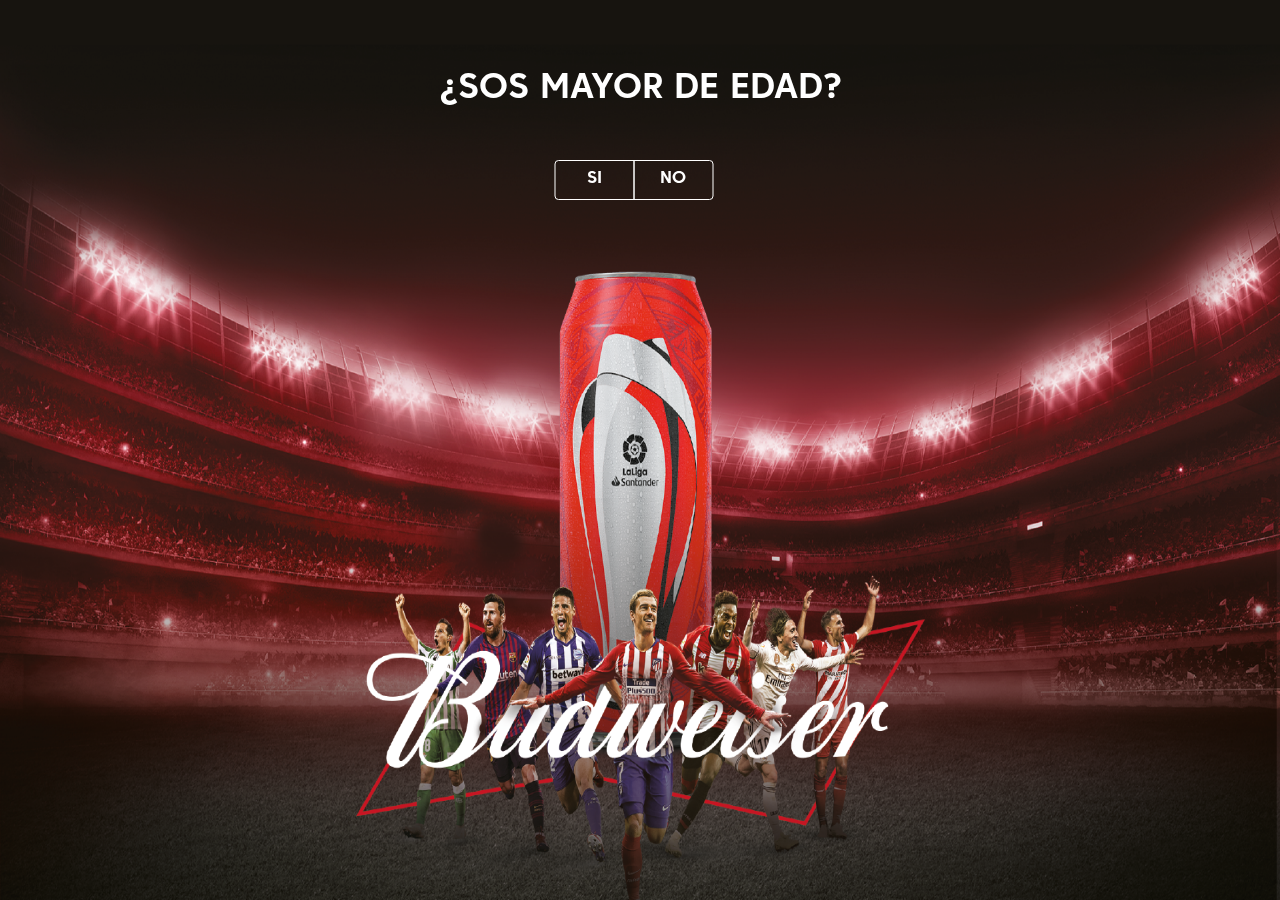
<file: index.html>
<!DOCTYPE html>
<html lang="es" >
<head>
    <meta charset="UTF-8">
    <meta name="viewport" content="width=device-width, initial-scale=1.0">
    <meta http-equiv="X-UA-Compatible" content="ie=edge">
    <title>Header</title>
    <link rel="StyleSheet" href='uno-estilos.css' type="text/css">
    <link rel="StyleSheet" href='header-estilos.css' type="text/css">
    <link rel="StyleSheet" href='global-styles.css' type="text/css">
    <link rel="StyleSheet" href='css/bootstrap.min.css' type="text/css">
    <script
    src="https://code.jquery.com/jquery-3.3.1.js"
    integrity="sha256-2Kok7MbOyxpgUVvAk/HJ2jigOSYS2auK4Pfzbm7uH60="
    crossorigin="anonymous">
</script>

    <link href='http://fonts.googleapis.com/css?family=Oleo+Script' rel='stylesheet' type='text/css'>
    <link rel="stylesheet" href="https://cdnjs.cloudflare.com/ajax/libs/font-awesome/4.7.0/css/font-awesome.min.css">  

</head>
<body>
    <div class="center ">
    <h1 id="text">¿SOS MAYOR DE EDAD?</h1>
    <br>
    <br>
    <br>
    </div>
    <div class="row">
    <div id="botones" class="container3">
            <div class="btn-group">
                <a  id="button" href="dos.html" class="btn btn-primary-outline">SI</a>
                <a  id="button" href="#" class="btn btn-primary-outline">NO</a>
            </div>
        </div>
    </div>
    </body>
</file>
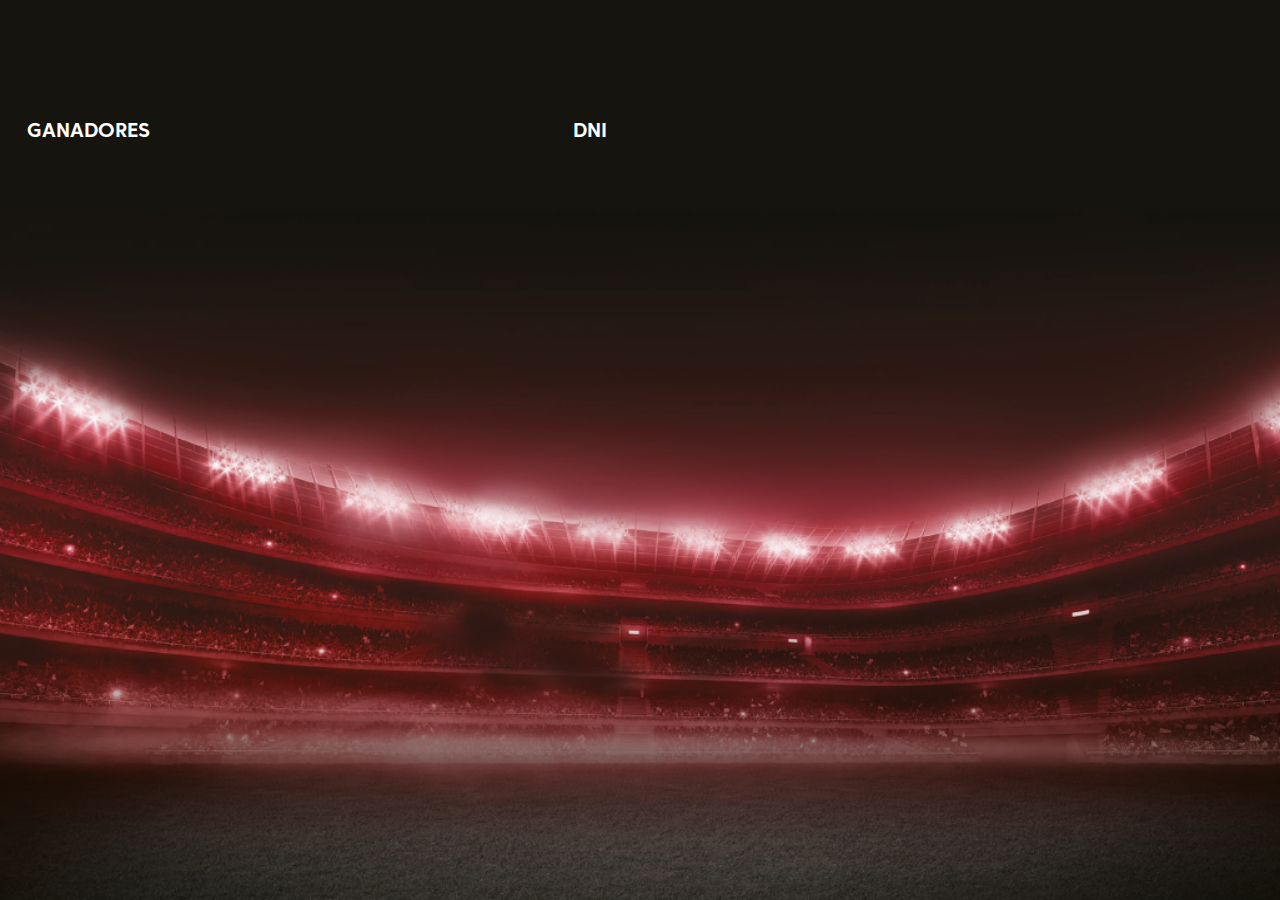
<file: cinco.html>
<!DOCTYPE html>
<html lang="es" >
<head >
    <meta charset="UTF-8">
    <meta name="viewport" content="width=device-width, initial-scale=1.0">
    <meta http-equiv="X-UA-Compatible" content="ie=edge">
    <title>Participa</title>
    <link rel="StyleSheet" href='cinco-estilos.css' type="text/css">
    <link rel="StyleSheet" href='header-estilos.css' type="text/css">
    <link rel="StyleSheet" href='global-styles.css' type="text/css">
    <link rel="StyleSheet" href='css/bootstrap.min.css' type="text/css">
    <script
    src="https://code.jquery.com/jquery-3.3.1.js"
    integrity="sha256-2Kok7MbOyxpgUVvAk/HJ2jigOSYS2auK4Pfzbm7uH60="
    crossorigin="anonymous">
</script>
    <link href='http://fonts.googleapis.com/css?family=Oleo+Script' rel='stylesheet' type='text/css'>
    <link rel="stylesheet" href="https://cdnjs.cloudflare.com/ajax/libs/font-awesome/4.7.0/css/font-awesome.min.css">
    <script> 
        $(function(){
          $("#header").load("header.html"); 
        });
        </script>
      <div id="header"></div>
</head>
<body>
    <div class="row">
<div class="col-5  ">
        <h1 id="text">
                GANADORES
              
            </h1>
</div>
<div class="col-5 ">
        <h1 id="text">
                DNI
             
            </h1>
</div>
    
    
</div>

</body>
</file>
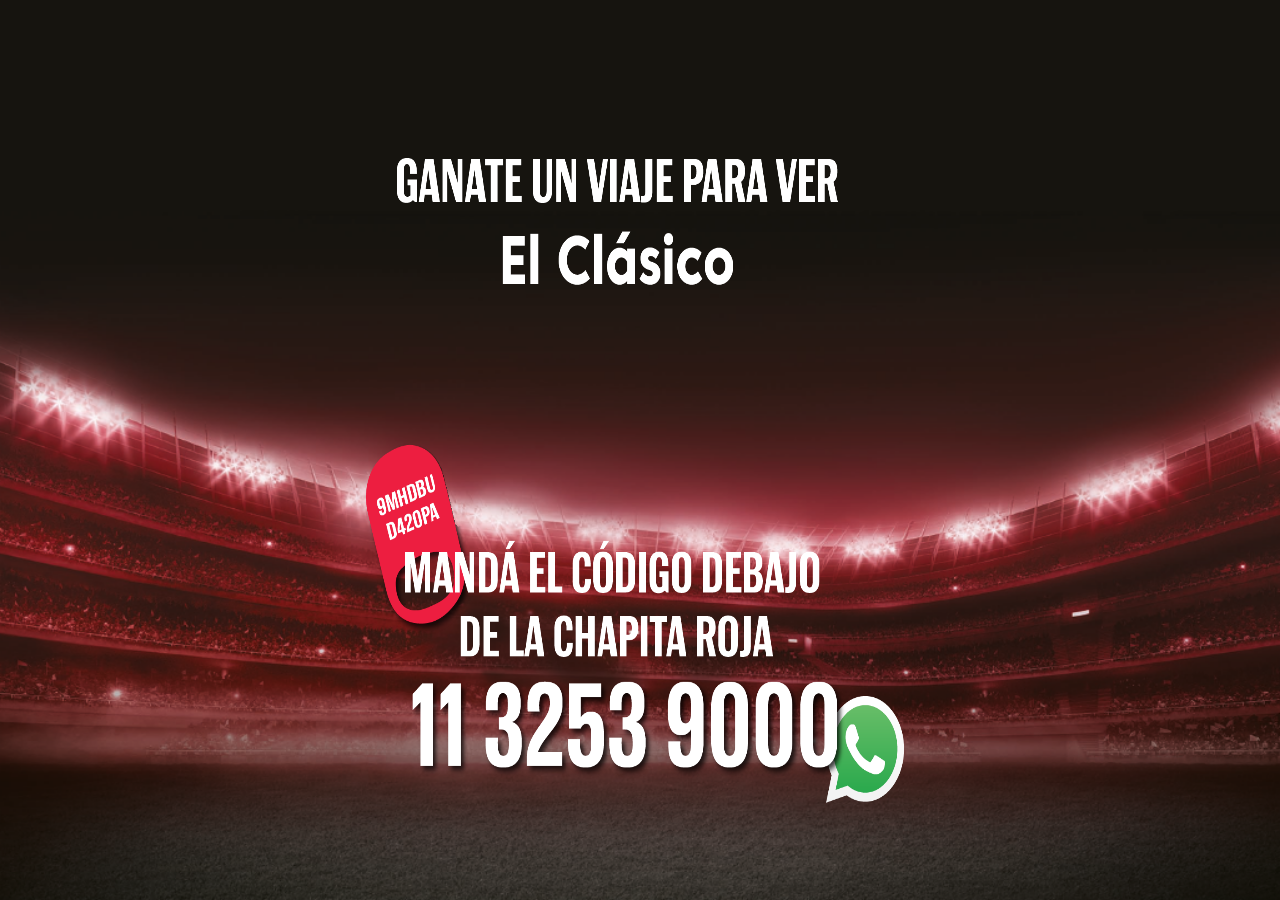
<file: cuatro.html>
<!DOCTYPE html>
<html lang="es" >
<head>
    <meta charset="UTF-8">
    <meta name="viewport" content="width=device-width, initial-scale=1.0">
    <meta http-equiv="X-UA-Compatible" content="ie=edge">
    <title>Participa</title>
    <link rel="StyleSheet" href='cuatro-estilos.css' type="text/css">
    <link rel="StyleSheet" href='header-estilos.css' type="text/css">
    <link rel="StyleSheet" href='global-styles.css' type="text/css">
    <link rel="StyleSheet" href='css/bootstrap.min.css' type="text/css">
    <script
    src="https://code.jquery.com/jquery-3.3.1.js"
    integrity="sha256-2Kok7MbOyxpgUVvAk/HJ2jigOSYS2auK4Pfzbm7uH60="
    crossorigin="anonymous">
</script>
    <link href='http://fonts.googleapis.com/css?family=Oleo+Script' rel='stylesheet' type='text/css'>
    <link rel="stylesheet" href="https://cdnjs.cloudflare.com/ajax/libs/font-awesome/4.7.0/css/font-awesome.min.css">
    <script> 
        $(function(){
          $("#header").load("header.html"); 
        });
        </script>
      <div id="header"></div>
</head>
<body>
<img id="img" src="./assets/Elementos/elementos-01EDITARRIBA.png" alt="">
<img id="img2" src="./assets/Elementos/elementos-01EDIT.png" alt="">
</body>
</file>
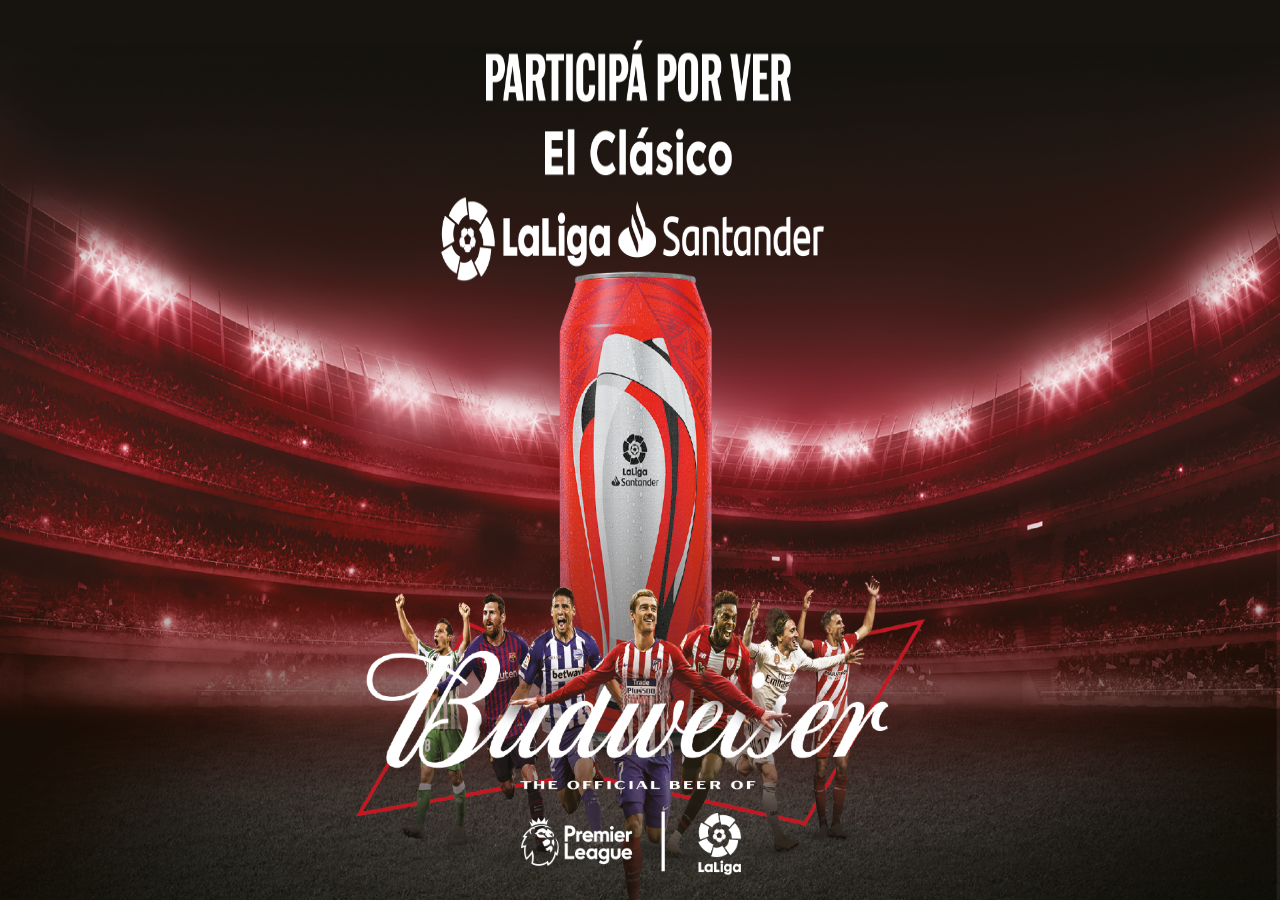
<file: dos.html>
<!DOCTYPE html>
<html lang="en" >
<head onload="init()">
    <meta charset="UTF-8">
    <meta name="viewport" content="width=device-width, initial-scale=1.0">
    <meta http-equiv="X-UA-Compatible" content="ie=edge">
    <title>Participa</title>
    <link rel="StyleSheet" href='dos-estilos.css' type="text/css">
    <link rel="StyleSheet" href='header-estilos.css' type="text/css">
    <link rel="StyleSheet" href='global-styles.css' type="text/css">
    <link rel="StyleSheet" href='css/bootstrap.min.css' type="text/css">
    <script
    src="https://code.jquery.com/jquery-3.3.1.js"
    integrity="sha256-2Kok7MbOyxpgUVvAk/HJ2jigOSYS2auK4Pfzbm7uH60="
    crossorigin="anonymous">
</script>


    <link href='http://fonts.googleapis.com/css?family=Oleo+Script' rel='stylesheet' type='text/css'>
    <link rel="stylesheet" href="https://cdnjs.cloudflare.com/ajax/libs/font-awesome/4.7.0/css/font-awesome.min.css">
    <script> 
        $(function(){
          $("#header").load("header.html"); 
        });
        </script>
   
   
      <div id="header"></div>
</head>
<body>
<img id="imgLogo" src="assets/Elementos/elementos-05.png" alt="">
<img id="imgLogo2" src="assets/Elementos/elementos-06.png" alt="">
</body>

</html>
</file>
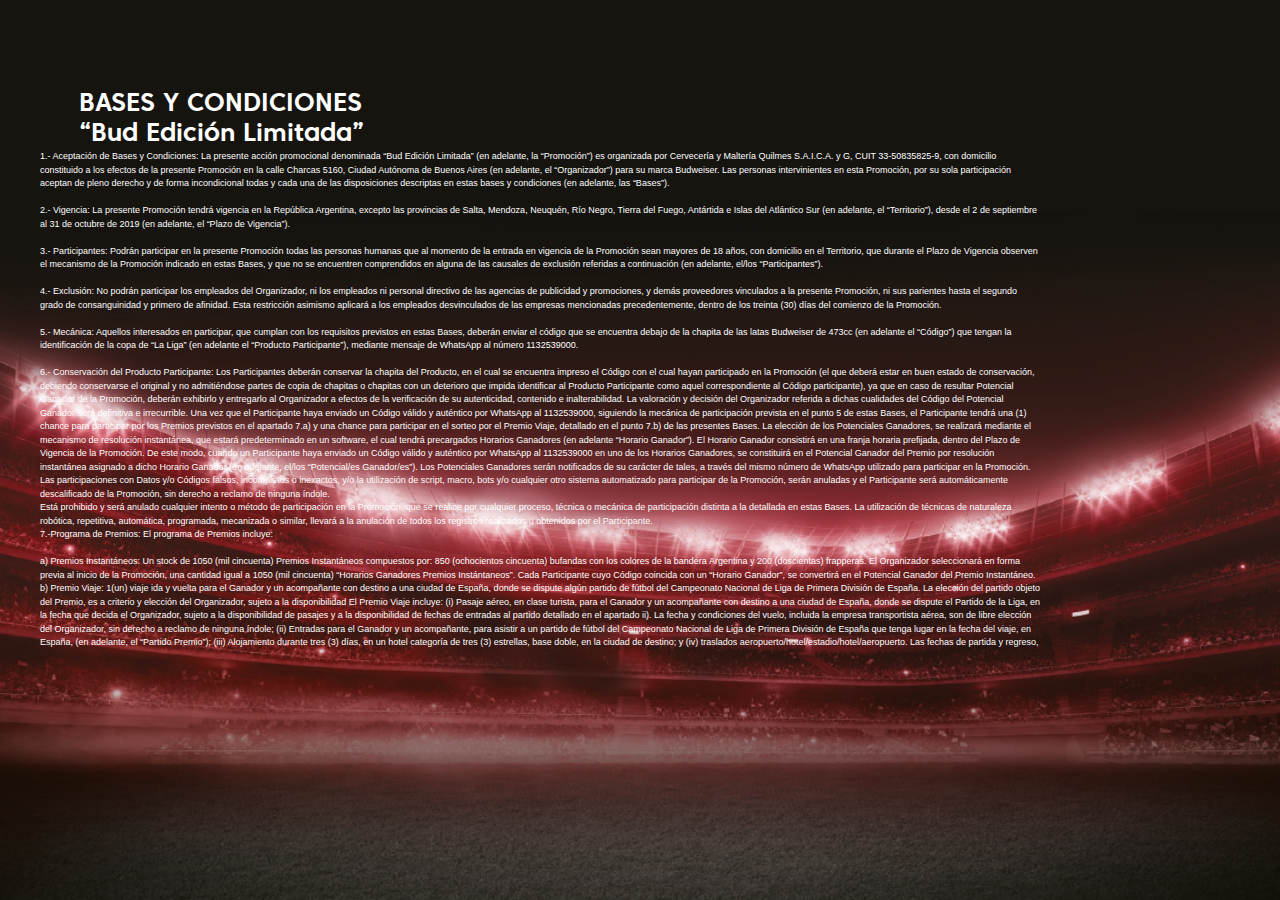
<file: seis.html>
<!DOCTYPE html>
<html lang="es" >
<head >
    <meta charset="UTF-8">
    <meta name="viewport" content="width=device-width, initial-scale=1.0">
    <meta http-equiv="X-UA-Compatible" content="ie=edge">
    <title>BasesyCondiciones</title>
    <link rel="StyleSheet" href='seis-estilos.css' type="text/css">
    <link rel="StyleSheet" href='header-estilos.css' type="text/css">
    <link rel="StyleSheet" href='global-styles.css' type="text/css">
    <link rel="StyleSheet" href='css/bootstrap.min.css' type="text/css">
    <script
    src="https://code.jquery.com/jquery-3.3.1.js"
    integrity="sha256-2Kok7MbOyxpgUVvAk/HJ2jigOSYS2auK4Pfzbm7uH60="
    crossorigin="anonymous">
</script>
    <link href='http://fonts.googleapis.com/css?family=Oleo+Script' rel='stylesheet' type='text/css'>
    <link rel="stylesheet" href="https://cdnjs.cloudflare.com/ajax/libs/font-awesome/4.7.0/css/font-awesome.min.css">
    <script> 
        $(function(){
          $("#header").load("header.html"); 
        });
        </script>
      <div id="header"></div>
</head>
<body>
    <div class="container-fluid">
                <div class="column">
            <h3 id="text">
                BASES Y CONDICIONES   
                <br>
                “Bud Edición Limitada” 
        </h3>
        <div class="ex3" id="text2">
                1.- Aceptación de Bases y Condiciones: La presente acción promocional denominada “Bud Edición Limitada” (en adelante, la “Promoción”) es organizada por Cervecería y Maltería Quilmes S.A.I.C.A. y G, CUIT 33-50835825-9, con domicilio constituido a los efectos de la presente Promoción en la calle Charcas 5160, Ciudad Autónoma de Buenos Aires (en adelante, el “Organizador”) para su marca Budweiser. Las personas intervinientes en esta Promoción, por su sola participación aceptan de pleno derecho y de forma incondicional todas y cada una de las disposiciones descriptas en estas bases y condiciones (en adelante, las “Bases”).                <br>
                <br>
                

2.- Vigencia: La presente Promoción tendrá vigencia en la República Argentina, excepto las provincias de Salta, Mendoza, Neuquén, Río Negro, Tierra del Fuego, Antártida e Islas del Atlántico Sur (en adelante, el “Territorio”), desde el 2 de septiembre al 31 de octubre de 2019 (en adelante, el “Plazo de Vigencia”).                <br>
<br>


3.- Participantes: Podrán participar en la presente Promoción todas las personas humanas que al momento de la entrada en vigencia de la Promoción sean mayores de 18 años, con domicilio en el Territorio, que durante el Plazo de Vigencia observen el mecanismo de la Promoción indicado en estas Bases, y que no se encuentren comprendidos en alguna de las causales de exclusión referidas a continuación (en adelante, el/los “Participantes”).                <br>

<br>

4.- Exclusión: No podrán participar los empleados del Organizador, ni los empleados ni personal directivo de las agencias de publicidad y promociones, y demás proveedores vinculados a la presente Promoción, ni sus parientes hasta el segundo grado de consanguinidad y primero de afinidad. Esta restricción asimismo aplicará a los empleados desvinculados de las empresas mencionadas precedentemente, dentro de los treinta (30) días del comienzo de la Promoción.<br>
<br>
5.- Mecánica: Aquellos interesados en participar, que cumplan con los requisitos previstos en estas Bases, deberán enviar el código que se encuentra debajo de la chapita de las latas Budweiser de 473cc (en adelante el “Código”) que tengan la identificación de la copa de “La Liga” (en adelante el “Producto Participante”), mediante mensaje de WhatsApp al número 1132539000.<br>
<br>
6.- Conservación del Producto Participante: Los Participantes deberán conservar la chapita del Producto, en el cual se encuentra impreso el Código con el cual hayan participado en la Promoción (el que deberá estar en buen estado de conservación, debiendo conservarse el original y no admitiéndose partes de copia de chapitas o chapitas con un deterioro que impida identificar al Producto Participante como aquel correspondiente al Código participante), ya que en caso de resultar Potencial Ganador de la Promoción, deberán exhibirlo y entregarlo al Organizador a efectos de la verificación de su autenticidad, contenido e inalterabilidad. La valoración y decisión del Organizador referida a dichas cualidades del Código del Potencial Ganador será definitiva e irrecurrible.

Una vez que el Participante haya enviado un Código válido y auténtico por WhatsApp al 1132539000, siguiendo la mecánica de participación prevista en el punto 5 de estas Bases, el Participante tendrá una (1) chance para participar por los Premios previstos en el apartado 7.a) y una chance para participar en el sorteo por el Premio Viaje, detallado en el punto 7.b) de las presentes Bases. La elección de los Potenciales Ganadores, se realizará mediante el mecanismo de resolución instantánea, que estará predeterminado en un software, el cual tendrá precargados Horarios Ganadores (en adelante “Horario Ganador”). El Horario Ganador consistirá en una franja horaria prefijada, dentro del Plazo de Vigencia de la Promoción.  

De este modo, cuando un Participante haya enviado un Código válido y auténtico por WhatsApp al 1132539000 en uno de los Horarios Ganadores, se constituirá en el Potencial Ganador del Premio por resolución instantánea asignado a dicho Horario Ganador (en adelante, el/los “Potencial/es Ganador/es”). 

Los Potenciales Ganadores serán notificados de su carácter de tales, a través del mismo número de WhatsApp utilizado para participar en la Promoción.

Las participaciones con Datos y/o Códigos falsos, incompletos o inexactos, y/o la utilización de script, macro, bots y/o cualquier otro sistema automatizado para participar de la Promoción, serán anuladas y el Participante será automáticamente descalificado de la Promoción, sin derecho a reclamo de ninguna índole.<br>

Está prohibido y será anulado cualquier intento o método de participación en la Promoción, que se realice por cualquier proceso, técnica o mecánica de participación distinta a la detallada en estas Bases. La utilización de técnicas de naturaleza robótica, repetitiva, automática, programada, mecanizada o similar, llevará a la anulación de todos los registros realizados u obtenidos por el Participante.

<br>


 

7.-Programa de Premios: El programa de Premios incluye:<br>
<br>

a) Premios Instantáneos: Un stock de 1050 (mil cincuenta) Premios Instantáneos compuestos por: 850 (ochocientos cincuenta) bufandas con los colores de la bandera Argentina y 200 (doscientas) frapperas. El Organizador seleccionará en forma previa al inicio de la Promoción, una cantidad igual a 1050 (mil cincuenta) “Horarios Ganadores Premios Instántaneos”. Cada Participante cuyo Código coincida con un “Horario Ganador”, se convertirá en el Potencial Ganador del Premio Instantáneo.<br>

b) Premio Viaje: 1(un) viaje ida y vuelta para el Ganador y un acompañante con destino a una ciudad de España, donde se dispute algún partido de fútbol del Campeonato Nacional de Liga de Primera División de España. La elección del partido objeto del Premio, es a criterio y elección del Organizador, sujeto a la disponibilidad El Premio Viaje incluye: (i) Pasaje aéreo, en clase turista, para el Ganador y un acompañante con destino a una ciudad de España, donde se dispute el Partido de la Liga, en la fecha que decida el Organizador, sujeto a la disponibilidad de pasajes y a la disponibilidad de fechas de entradas al partido detallado en el apartado ii). La fecha y condiciones del vuelo, incluida la empresa transportista aérea, son de libre elección del Organizador, sin derecho a reclamo de ninguna índole; (ii) Entradas para el Ganador y un acompañante, para asistir a un partido de fútbol del Campeonato Nacional de Liga de Primera División de España que tenga lugar en la fecha del viaje, en España, (en adelante, el “Partido Premio”); (iii) Alojamiento durante tres (3) días, en un hotel categoría de tres (3) estrellas, base doble, en la ciudad de destino; y (iv) traslados aeropuerto/hotel/estadio/hotel/aeropuerto. Las fechas de partida y regreso, así como el Partido a presenciar quedarán a criterio exclusivo del Organizador en base a disponibilidad. El Premio no incluye ninguna otra prestación, bien o servicio no enumerado en estas Bases y no podrá ser canjeados por su equivalente en dinero u otro bien o servicio, ni ser transferido a terceros. Tampoco podrá ser intercambiado o comercializado, no pudiendo ser reclamado por otras personas que no sea el Ganador. El Organizador seleccionará en forma previa al inicio de la Promoción, una cantidad igual a 59 (cincuenta y nueve) “Horarios Ganadores Premio Viaje”. Entre todos los Participantes, cuyo Código coincida con algún Horario Ganador Premio Viaje, se llevará a cabo el sorteo previsto en el punto 9 de estas Bases, mediante el cual se elegirá al Potencial Ganador del Premio Viaje.<br>
<br>
8.-Horarios Ganadores: El Organizador seleccionará en forma previa al inicio de la Promoción frente a escribano público: (i) mil cuarenta (1040) “Horarios Ganadores Premio Instantáneos” para cada uno de los Premios Instantáneos previstos en el punto 7 a) de estas Bases. De tal modo, preseleccionará ochocientos (800)  Horarios Ganadores para el Premio Instantáneo “Bufanda” y doscientos (200)  Horarios Ganadores para el Premio “Frappera” y (ii) cincuenta y nueve (59) “Horarios Ganadores Premio Viaje”, previsto en el punto 7 b) de estas Bases.<br>
<br>
9.- Sorteo: Entre todos los Participantes que durante el Plazo de Vigencia, hayan cumplido correctamente la mecánica de Participación prevista en el punto 5 de las Bases y cuyo Código coincida con alguno de los Horarios Ganadores del Premio Viaje se llevará a cabo un sorteo el día 18 de Noviembre de 2019 a las 12:00 horas en el domicilio sito en calle Juan Díaz de Solís 1860 localidad Vicente López, mediante la utilización de la herramienta denominada “Random”, que designará al azar entre todos los Participantes, a un (1) Potencial Ganador  y tres (3) Suplentes para el caso que el Potencial Ganador no cumpliese con alguno de los requisitos exigidos para la participación en la Promoción y/o la asignación del Premio Viaje previsto en el punto 7.b) de estas Bases.<br>
<br>
10. Mecánica de Participación sin obligación de compra: La participación en esta Promoción no implica obligación de compra alguna. Por lo que aquellos interesados podrán participar sin obligación de compra de producto alguno. Para ello, deberán confeccionar a mano alzada un dibujo del Producto Participante incluyendo su etiqueta, con sus colores (“Dibujo/s”) y remitirlo en un sobre cerrado al domicilio del Organizador (Juan Diaz de Solis 1860, piso 5, oficina 501. Vicente Lopez (1638). Buenos Aires. Ciudad Autónoma de Buenos Aires), debiendo indicar la mención “Bud Edición Limitada” y en el anverso del dibujo, en letra imprenta, clara y legible los siguientes datos: nombre, apellido, documento de identidad, fecha de nacimiento, teléfono, domicilio, localidad, código postal y dirección de e-mail. Seguidamente deberán transcribir y completar la siguiente frase: “Con la firma del presente declaro que conozco y acepto las bases y condiciones de la promoción “Bud Edición Limitada”, en particular la información relativa a la protección de mis datos personales, y consiento su recolección y tratamiento por parte del Organizador”. Finalmente, se deberá firmar y aclarar la firma. No se admitirán fotocopias, ni ningún otro tipo de reproducciones o duplicaciones de Dibujos. Se aceptará hasta dos dibujos durante el Plazo de Vigencia. Por cada Dibujo recibido dentro del Plazo de Vigencia, el Organizador remitirá mediante correo electrónico, a la casilla de email informada por el Participante, un Código, a fin de que el interesado pueda participar sin obligación de compra. Los sobres remitidos que no cumplan con los requisitos mencionados o que sean recibidos con posterioridad a la finalización del Plazo de Vigencia serán automáticamente eliminados, sin necesidad de informar tal decisión por parte del Organizador.<br>
<br>
11.- Asignación y adjudicación de los Premios: El Participante que resulte seleccionado como Potencial Ganador será contactado por el Organizador para verificar el cumplimiento de los requisitos de participación vía WhatsApp, al mismo número de teléfono desde el cual participó en la Promoción. En dicho contacto, se le solicitará un correo electrónico, nombre y apellido completo, edad, nacionalidad, número de DNI, domicilio, teléfono de contacto y una foto de la chapita con el Código. Para el supuesto de resultar Potencial Ganador del Premio Instantáneo, se coordinará una fecha y horario de retiro del Premio. Para el supuesto de resultar Potencial Ganador del Premio Viaje, se coordinará la realización de cinco (5) preguntas de cultura general, de las cuales cuatro (4) al menos deben ser contestadas correctamente. La respuesta incorrecta o falta de respuesta a más de una pregunta implicará la descalificación y consecuentemente el Organizador contactará al Primer Suplente y así sucesivamente hasta completar los tres Suplentes. Será requisito de asignación para el Premio Viaje, que tanto el Potencial Ganador como su acompañante posean pasaporte vigente por todo el año 2019 y no se encuentren impedidos de salir del país ni de ingresar a España. A tal efecto, al momento del retiro del Voucher del Premio Viaje, el Potencial Ganador, deberá entregar una copia del pasaporte vigente del Ganador y acompañante y la chapita que contiene el Código con la cual resultó Ganador de la Promoción.<br>
<br>
12.- Premios no asignados: La falta de reclamo de asignación del Premio en la forma y dentro de los plazos establecidos precedentemente, la falta de acreditación de la identidad del Ganador o su acompañante, la imposibilidad de contactar al Ganador, las dos visitas del personal del correo únicamente para aquellos Premios que se envían al domicilio del Participante, o el incumplimiento de cualquiera de los requisitos establecidos en estas Bases, hará perder al Ganador, automáticamente, el derecho a la asignación del Premio, en cuyo caso se contactará al Suplente. De persistir la falta de verificación del cumplimiento de los requisitos de asignación, el Premio será considerado como no asignado. El Premio no asignado quedará en propiedad y a disposición del Organizador.<br>
<br>
13.- Entrega de Premios Instantáneos: Los Premios Instantáneos podrán ser retirados, de lunes a jueves de 10:00 a 18:00 hs. por el siguiente domicilio: Juan Diaz de Solis 1860, piso 5, ofician 501. Vicente Lopez (1638). Buenos Aires. Quienes resulten Ganadores de alguno de estos Premios Instantáneos, podrán autorizar a un tercero para que retire el premio en su nombre, para lo cual, deberán enviar una nota de autorización con copia del DNI y el nombre de la persona autorizada. Únicamente para aquellos Participantes que acrediten con su documento nacional de identidad, residir en un radio superior a 70 Km (setenta) de la Ciudad Autónoma de Buenos Aires, el Organizador enviará al domicilio que le sea indicado por el Participante, por correo postal el Premio Instantáneo. Frente a la no recepción del Premio, tras las dos visitas del correo, el Participante perderá todo derecho al Premio, quedado en poder del Organizador.<br>
<br>

14.- Gastos adicionales: Todo impuesto actual o futuro que grave los Premios objeto de la presente Promoción o todo gasto en que por cualquier concepto incurran los favorecidos en la presente Promoción para participar en la misma, así como para el traslado y otros gastos para reclamar o retirar o gozar del Premio, en su caso, serán a exclusivo cargo del adjudicatario del Premio.<br>
<br>
15.- Responsabilidades: El Organizador no será responsable por los daños o perjuicios que pudiere sufrir el Ganador, o los terceros, o las personas que hagan uso del Premio con motivo o en ocasión de la participación en la presente Promoción o en ocasión de la utilización del Premio. La responsabilidad del Organizador finalizará con la entrega del Premio al Ganador, no siendo responsable por eventuales fallas en los sistemas informáticos o telefónicos dispuestos para la recepción de datos para participar, ni por el mal funcionamiento de los equipos de telefonía, utilizados por los Participantes para el ingreso de los datos para participar. La suspensión del viaje por cualquier causa o motivo, y/o el cambio de cronograma de fechas y/o horario del partido qure integra el Premio Viaje por cualquier causa o motivo, y/o la mera dificultad de llevar a cabo el Viaje y/o el Partido debido a las condiciones climáticas de la fecha estipulada, y/o por cualquier causa o motivo que imposibilite el desarrollo del Viaje y/o Partido, en las condiciones estipuladas,  implicará la pérdida del Premio, sin reclamo de ninguna índole, ni generará la responsabilidad del Organizador, por ningún concepto. El Organizador, no se responsabiliza de la decisión de autoridades aeroportuarias y/o migratorias y/o de los responsables del alojamiento y/o del cualquier tercero ajeno al Organizador, que afecte y/o perjudique en la forma que fuere al Ganador y/o su acompañante. El Organizador no será responsable si por cualquier vicisitud que aconteciera en la aerolínea y/o si por factores climáticos, se frustrara o demorara el vuelo, total o parcialmente. Tampoco será el Organizador responsable de los daños y perjuicios que pudieran sufrir el Ganador y su acompañante, en sus personas o en sus bienes, con motivo u ocasión del goce del Premio, su suspensión o reprogramación por parte cualquier motivo, incluido el de razones climáticas.<br>
<br>
El Organizador no se responsabilizará por ninguna decisión de la empresa de traslado, ni los responsables del alojamiento, por lo que nada podrá reclamársele en caso de que las mismas denegaren el traslado o ingreso al alojamiento. Asimismo el Organizador, no se responsabilizará por ninguna decisión de la empresa de traslado, ni los responsables del alojamiento, derivadas de penalidades, multas, ni ningún tipo de erogaciones que deban afrontar el Ganador y/o su acompañante,  impuestas por decisión de la empresa de traslado y/o alojamiento derivados de consumos durante la estadía/traslado, retrasos en los horarios de  ingreso, salida, embarque, pérdida de vuelo/ viaje terrestre, equipaje, cancelaciones, cambios, multas, penalidades, reparación por daños con motivo y/u ocasión del traslado/estadía, ni ningún otro importe, penalidad y/o multa, distinto al previsto en estas Bases, el que será a costo y cargo de los Participantes.<br>
<br>
16.- Suspensión, modificaciones, cancelación: El Organizador podrá ampliar la cantidad de Premios ofrecidos o el plazo de vigencia de la Promoción. Cuando circunstancias no imputables al Organizador o no previstas en estas Bases o que constituyan caso fortuito o fuerza mayor lo justifiquen, el Organizador podrá suspender, cancelar o modificar la Promoción.<br>
<br>
17.- Aceptación de Bases y Condiciones: Quienes participen en esta Promoción aceptan de pleno derecho todas y cada una de las disposiciones descriptas en estas Bases.<br>
<br>
18.- Disponibilidad: Las presentes Bases podrán ser consultadas por cualquier interesado en www.budxargentina.com.<br>
<br>
19.- Autorización: Los Participantes autorizan expresamente al Organizador a captar y utilizar sus datos, nombres, números de documentos, imágenes personales, video y voces de estos últimos con fines publicitarios y promocionales en cualquier medio de comunicación, ya sea televisivo, cinematográfico, radial, gráfico, Internet, etc., en la forma en que el Organizador considere más conveniente y sin que esto genere derecho a compensación de ninguna especie, por un plazo de veinticuatro (24) meses contados desde la finalización del Plazo de Vigencia de la Promoción. .<br>
<br>
20.- Datos personales: Los datos personales brindados por los Participantes para la participación en esta Promoción, serán objeto de tratamiento automatizado e incorporado a la base de datos de titularidad de Cervecería y Maltería Quilmes S.A.I.C.A. y G, con domicilio constituido a los efectos de la presente Promoción, en la calle Charcas 5160, Ciudad de Buenos Aires.  La provisión de los datos por parte de los Participantes de la Promoción es voluntaria, sin perjuicio de ser un requisito necesario para participar en la Promoción.<br>

El titular de los datos personales o sus representantes legales tienen la facultad de ejercer el derecho de acceso a los mismos en forma gratuita a intervalos no inferiores a seis meses, salvo que se acredite un interés legítimo al efecto conforme lo establecido en el artículo 14, inciso 3 de la Ley Nº 25.326.

Los Participantes podrán requerir que dicha información le sea suministrada, actualizada, rectificada o removida de la base de datos a su pedido. A tales efectos, el Participante podrá comunicarse al 0-800-222- 378392.

La Agencia de Acceso a la Información Pública, órgano de control de la Ley Nº 25.326 tiene la atribución de atender las denuncias y reclamos que se interpongan con relación al incumplimiento de las normas sobre protección de datos personales.

El registro y participación de la Promoción implicará el otorgamiento por parte del Participante, del consentimiento previsto en los artículos 5º y 11º de la Ley 25.326.
<br>
21.- Publicidad de los ganadores: Dentro de los diez (10) días hábiles siguientes a la asignación final de los Ganadores, se dará a publicidad sus nombres por parte del Organizador con la finalidad de informar el resultado de la Promoción.<br>
<br>
22.- Ley aplicable y Jurisdicción: Toda relación que en virtud de la Promoción se genere entre el Participante y el Organizador será regida y concertada con total sujeción a las leyes de la República Argentina, renunciando el Participante a cualquier otra ley a cuya aplicación pudiera tener derecho. Para cualquier cuestión judicial que pudiera derivarse de la realización de la Promoción, los Participantes y el Organizador se someterán a la jurisdicción de los tribunales ordinarios competentes con asiento en la Ciudad Autónoma de Buenos Aires.
<br>
BEBER CON MODERACIÓN. PROHIBIDA SU VENTA A MENORES DE 18 AÑOS.
        </div>
    
</div>
</div>
</body>
</file>
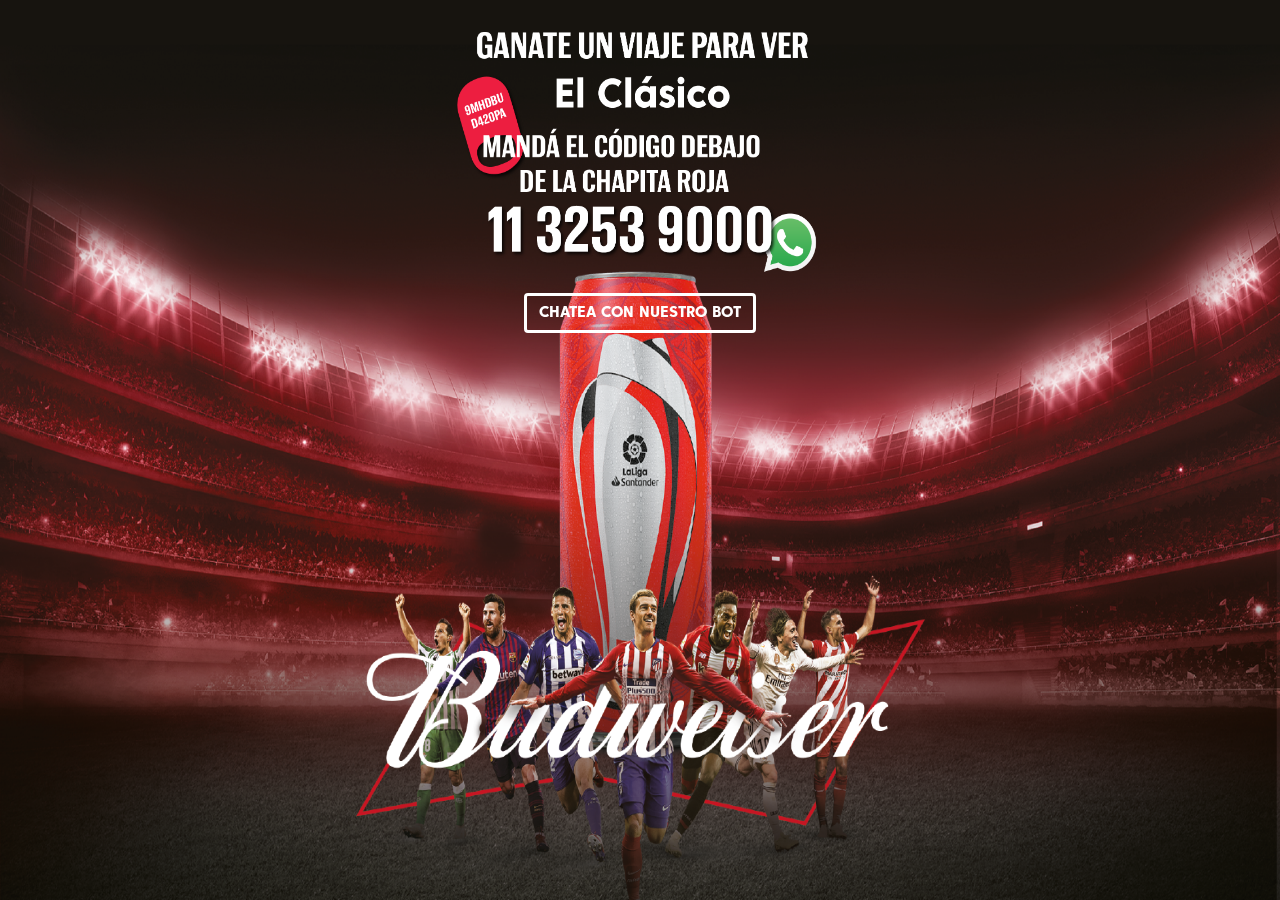
<file: tres.html>
<!DOCTYPE html>
<html lang="es" >
<head>
    <meta charset="UTF-8">
    <meta name="viewport" content="width=device-width, initial-scale=1.0">
    <meta http-equiv="X-UA-Compatible" content="ie=edge">
    <title>Participa</title>
    <link rel="StyleSheet" href='tres-estilos.css' type="text/css">
    <link rel="StyleSheet" href='header-estilos.css' type="text/css">
    <link rel="StyleSheet" href='global-styles.css' type="text/css">
    <link rel="StyleSheet" href='css/bootstrap.min.css' type="text/css">
    <script
    src="https://code.jquery.com/jquery-3.3.1.js"
    integrity="sha256-2Kok7MbOyxpgUVvAk/HJ2jigOSYS2auK4Pfzbm7uH60="
    crossorigin="anonymous">
</script>

    <link href='http://fonts.googleapis.com/css?family=Oleo+Script' rel='stylesheet' type='text/css'>
    <link rel="stylesheet" href="https://cdnjs.cloudflare.com/ajax/libs/font-awesome/4.7.0/css/font-awesome.min.css">  
    <script> 
        $(function(){
          $("#header").load("header.html"); 
        });
        </script>
   
   
      <div id="header"></div>
</head>
<body>
    <img id="imgLogo" src="assets/Elementos/elementos-01.png" alt="">
    <div id="botones" class="container3">
            <div class="btn-group ">
                <button type="button" onclick="window.location.href = 'http://wa.me/541126960800?text=Hola%20BOT!%20Tengo%20mi%20lata%20BUD%20y%20quiero%20disfrutar%20del%20mejor%20futbol!%20';" id="button" class="btn btn-primary-outline">CHATEA CON NUESTRO BOT</button>
            </div>
        </div>
</body>
</file>
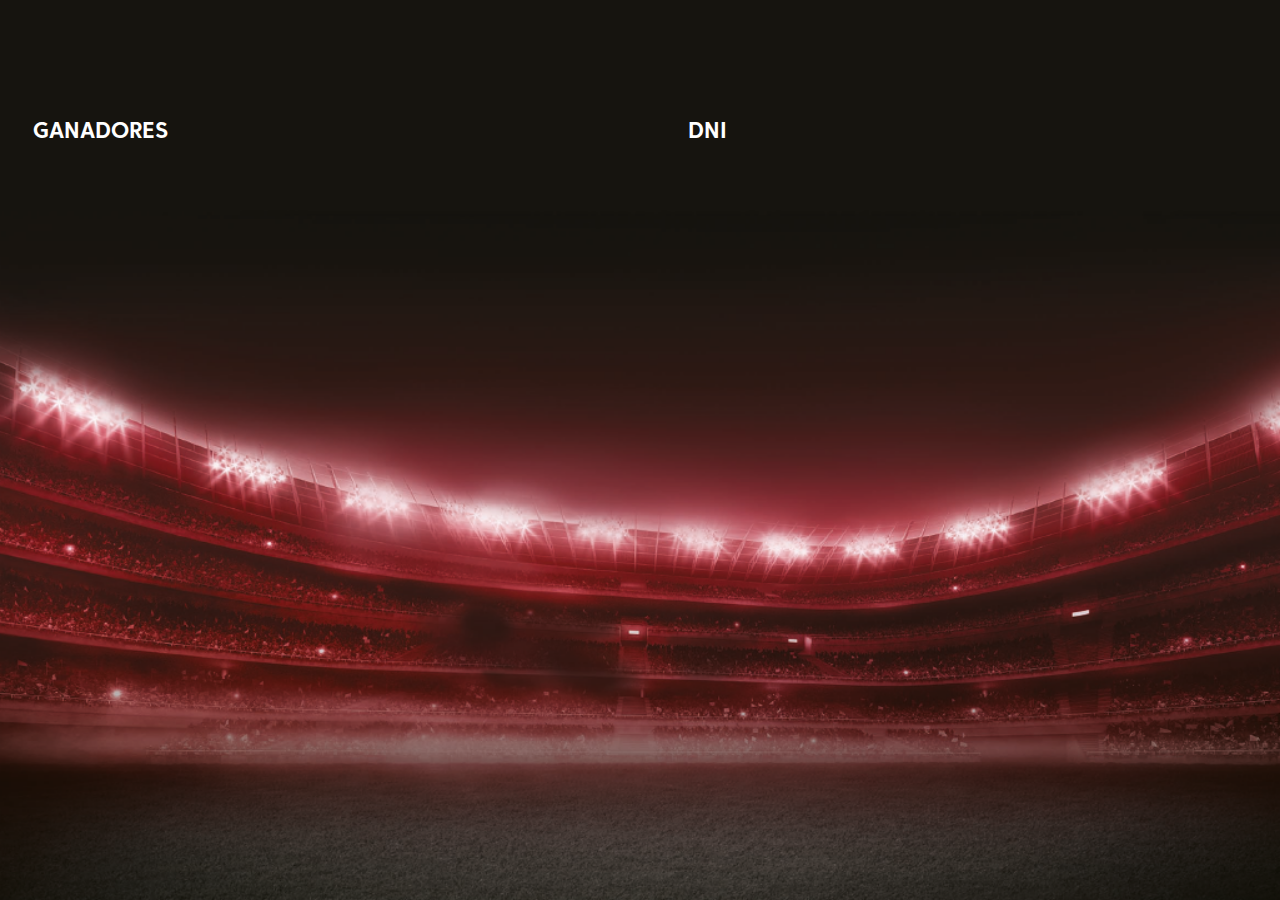
<file: public/cinco.html>
<!DOCTYPE html>
<html lang="es" >
<head >
    <meta charset="UTF-8">
    <meta name="viewport" content="width=device-width, initial-scale=1.0">
    <meta http-equiv="X-UA-Compatible" content="ie=edge">
    <title>Participa</title>
    <link rel="StyleSheet" href='cinco-estilos.css' type="text/css">
    <link rel="StyleSheet" href='header-estilos.css' type="text/css">
    <link rel="StyleSheet" href='global-styles.css' type="text/css">
    <link rel="StyleSheet" href='css/bootstrap.min.css' type="text/css">
    <script
    src="https://code.jquery.com/jquery-3.3.1.js"
    integrity="sha256-2Kok7MbOyxpgUVvAk/HJ2jigOSYS2auK4Pfzbm7uH60="
    crossorigin="anonymous">
</script>
    <link href='http://fonts.googleapis.com/css?family=Oleo+Script' rel='stylesheet' type='text/css'>
    <link rel="stylesheet" href="https://cdnjs.cloudflare.com/ajax/libs/font-awesome/4.7.0/css/font-awesome.min.css">
    <script> 
        $(function(){
          $("#header").load("header.html"); 
        });
        </script>
      <div id="header"></div>
</head>
<body>
    <div class="row">
<div class="col-6">
        <h1 id="text">
                GANADORES
              
            </h1>
</div>
<div class="col-6">
        <h1 id="text">
                DNI
             
            </h1>
</div>
    
    
</div>

</body>
</file>
<file: uno-estilos.css>
body{
    overflow-y: hidden;
    overflow-x: hidden;

}
@media(max-width:321px){
    body {
        background-size:100% 100%; 
        background-image:url('assets/A/lata arriba-03.png');
        background-position:50% 50%;
        width: 100%;
        height: 100%;
        position: absolute;
    
        }
    #text{
        text-align: center;
        color: white;
        font-family: 'CoreBold' ;
        font-size: 20px;
        max-width: 100%;
        width: 100%;
        position:fixed;
        /*element can move on the screen (only screen, not page)*/
     
        left:50%;top:15%;
        /*set the top left corner of the element on the center of the screen*/
     
        transform:translate(-50%,-50%);}
        .container3{
            font-family: 'CoreBold' ;
            max-width: 100%;
            position:fixed;
            /*element can move on the screen (only screen, not page)*/
         
            left:50%;top:25%;
            /*set the top left corner of the element on the center of the screen*/
         
            transform:translate(-50%,-50%);}
            .btn{
                height: 40px;
                max-width: 100%;
                text-align:center;
        
            }

    }


@media (min-width: 322px) {
	body {
	background-size:100% 100%; 
    background-image:url('assets/A/lata arriba-03.png');
    background-position:50% 50%;
    width: 100%;
    height: 100%;
    position: absolute;

    }
    #text{
        text-align: center;
        color: white;
        font-family: 'CoreBold' ;
        font-size: 25px;
        max-width: 100%;
        width: 100%;
        position:fixed;
        /*element can move on the screen (only screen, not page)*/
     
        left:50%;top:15%;
        /*set the top left corner of the element on the center of the screen*/
     
        transform:translate(-50%,-50%);}
        .container3{
            font-family: 'CoreBold' ;
            max-width: 100%;
            position:fixed;
            /*element can move on the screen (only screen, not page)*/
         
            left:50%;top:25%;
            /*set the top left corner of the element on the center of the screen*/
         
            transform:translate(-50%,-50%);}
            .btn{
                height: 40px;
                max-width: 100%;
                text-align:center;
        
            }

    }




@media (min-width: 601px) {
	body {
        background-size:100% 100%; 
        background-image:url('assets/A/lata arriba-07.png');
        background-position:50% 50%;
        width: 100%;
        height: 100%;
        position: absolute;
    }
    #text{
        text-align: center;
        color: white;
        font-family: 'CoreBold' ;
        max-width: 100%;
        position:fixed;
        /*element can move on the screen (only screen, not page)*/
        font-size: 35px;

        left:50%;top:10%;
        /*set the top left corner of the element on the center of the screen*/
     
        transform:translate(-50%,-50%);


    }
    .container3{
        font-family: 'CoreBold' ;
        max-width: 100%;
        position:fixed;
        text-align:center;

        /*element can move on the screen (only screen, not page)*/
     
        left:49.5%;top:20%;
        /*set the top left corner of the element on the center of the screen*/
     
        transform:translate(-50%,-50%);
        
    }
    .btn{
        height: 40px;
        max-width: 100%;
        text-align:center;

    }
}

.btn-primary-outline {
    background-color: transparent;
    border: 3px,solid;
    border-color: white;
    color: white;
    width: 80px;
  }
  


 #button{
     color: white;
     border-color: white;
     font-size: 17px;
    text-align: center;
 
 
 }
</file>
<file: header-estilos.css>
body{
    overflow-x: hidden;

  }
  .navbar img {
      height: 40px;
      margin: 0px;
    }
    
  .navbar-default .navbar-toggle .icon-bar {
      background-color: #f00; 
      padding-top: 0;
      padding-bottom: 0;
    }
    .navbar-default {
      background-color:black;
      background-image: none;
      background-repeat: no-repeat;
      
     }
    
  #navbarResponsive{ background-color: black; 
      padding-right: 0;
      padding-left: 0;
      margin-left: 0;
      margin-right:0;
  }
  
  .menu ul li {
      padding: 0;
      float: right;
  }
  
  
  
  
  .wrapper {
      display: flex;
      width: 100%;
      align-items: stretch;
  }
  
  .navbar-nav {
      margin-left:0px;
      margin-right:0px;
    }
    .navbar-nav > li{
      margin-left:30px;
      margin-right:30px;
    }
  #sidebarCollapse {
      width: 40px;
      height: 40px;
      background: #f5f5f5;
  }
  #sidebarCollapse span {
      width: 80%;
      height: 5px;
      margin: 0 auto;
      display: block;
      background: #555;
      transition: all 0.8s cubic-bezier(0.810, -0.330, 0.345, 1.375);
  }#sidebarCollapse span:first-of-type {
      /* rotate first one */
      transform: rotate(45deg) translate(2px, 2px);
  }
  #sidebarCollapse span:nth-of-type(2) {
      /* second one is not visible */
      opacity: 0;
  }
  #sidebarCollapse span:last-of-type {
      /* rotate third one */
      transform: rotate(-45deg) translate(1px, -1px);
  }
  .navbar-brand{
      z-index: -1;
  }
  .sidenav {
      height: 100%; /* 100% Full-height */
      width: 0px; /* 0 width - change this with JavaScript */
      position: left; /* Stay in place */
      z-index: 1; /* Stay on top */
      top: 0px; /* Stay at the top */
      left: 0;
      margin-top: 0px;
      position: fixed;
      background-color: black; /* Black*/
      overflow-x: hidden; /* Disable horizontal scroll */
      padding-top: 70px; /* Place content 60px from the top */
      transition: 0.5s; /* 0.5 second transition effect to slide in the sidenav */
      font-family: 'Core45' ;
      box-sizing: border-box;
    }
    
    /* The navigation menu links */
    .sidenav a {
      padding: 8px 0px 0px 28px;
      text-decoration: none;
      font-size: 20px;
      color: white;
      display: block;
      transition: 0.3s;
      margin-top: 10px;
    }
    
    /* When you mouse over the navigation links, change their color */
    .sidenav a:hover {
      color: #A9A9A9;
    }
    
    /* Position and style the close button (top right corner) */
    .sidenav .closebtn {
      position: absolute;
      right: 500px;
      top: 0px;
      font-size: 50px;
      margin-left: 0px;
      margin-right: 0px;
      width: 100%;
    }
    
    /* Style page content - use this if you want to push the page content to the right when you open the side navigation */
    #main {
      transition: margin-left .5s;
      padding: 20px;
    }
    
    /* On smaller screens, where height is less than 450px, change the style of the sidenav (less padding and a smaller font size) */
    @media screen and (max-height: 450px) {
      .sidenav {padding-top: 25px;}
      .sidenav a {font-size: 18px;}
      .navbar img {
        height: 20px;
        margin: 0px;
      }
      }
    @media (max-width: 321px) {
      
      .navbar img {
        height: 25px;
        margin: 0px;
      }
      }
  
        @media (min-width: 322px) {
          .navbar img {
            height:30px;
            margin: 0px;
              
          }
         
        }
     
          @media (min-width: 601px) {
            .navbar img {
              height:45px;
              margin: 0px;
                
            }
           
          }
      
    
    #close{
        left: 0px;
        font-size: 27px;
        position: absolute;
      font-size: 28px;
      margin-left: 0px;
      margin-right: 0px;
      margin-bottom: 20px;
      width: 100%;
    }
    hr.new4 {
      border: 1px solid white;
      width: 275px;
      left: 50px;
    }
</file>
<file: global-styles.css>
html {
    height: 100%
}
.no-padding {
    padding-left: 0;
    padding-right: 0;
  }
  body{
    overflow-x: hidden;

}
  
  

@font-face{
    font-family:'Core45';
    src: url('assets/tipograf¡as/S-Core\ -\ CoreSansC-75ExtraBold_0.otf') format('truetype');
    font-style: normal;
    font-weight: normal;
}
@font-face{
    font-family:'CoreBold';
    src: url('assets/tipograf¡as/S-Core\ -\ CoreSansC-65Bold.otf') format('truetype');
    font-style: normal;
    font-weight: normal;
}
</file>
<file: cinco-estilos.css>
body{
    overflow-y: hidden;
    overflow-x: hidden;

}
@media (max-width: 600px) {
	body {
	background-size:100% 100%; 
    background-image:url('assets/C/Estadio-04.png');
    background-position:50% 50%;
    width: 100%;
    height: 100%;
    position: absolute;

    }
    #text{
        color: white;
        font-family: 'CoreBold' ;
        top: 20%;
        position:absolute;
        margin-left: 5%;
        font-size: 30px;
    }
   

}
@media (min-width: 601px) {
	body {
        background-size:100% 100%; 
        background-image:url('assets/C/Estadio-09.png');
        background-position:50% 50%;
        width: 100%;
        height: 100%;
        background-repeat: no-repeat;
      position: absolute;
    }
    #text{
        color: white;
        font-family: 'CoreBold' ;
        top: 20%;
        position:absolute;
        margin-left: 5%;
        font-size: 20px;
    }
}
.row{
    margin-top: 120px;
    display: flex;
}
.column{
    flex: 50%
}

.header h1{
    margin-right:0;
margin-top: 0;
margin-bottom: 0;
}
.bootCols{
    height:100px;
    width: 200px;
    margin:0;
    padding:5px;
  }
</file>
<file: cuatro-estilos.css>
body{
    overflow-y: hidden;
    overflow-x: hidden;

}
@media (max-width: 600px) {
	body {
	background-size:100% 100%; 
    background-image:url('assets/C/Estadio-04.png');
    background-position:50% 50%;
    width: 100%;
    height: 100%;
    position: absolute;

    }
    #img{
        height:50%;
        width: 90%;
        max-height: 100%;
        max-width: 100%;
        position:fixed;
        /*element can move on the screen (only screen, not page)*/
     
        left:49%;top:45%;
        /*set the top left corner of the element on the center of the screen*/
     
        transform:translate(-50%,-50%);
    }
    #img2{
        height: 50%;
        width: 100%;
        max-height: 100%;
        max-width: 100%;
        position:fixed;
        /*element can move on the screen (only screen, not page)*/
     
        left:50%;top:65%;
        /*set the top left corner of the element on the center of the screen*/
     
        transform:translate(-50%,-50%);
        
    }
}

@media (min-width: 601px) {
	body {
        background-size:100% 100%; 
        background-image:url('assets/C/Estadio-09.png');
        background-position:50% 50%;
        width: 100%;
        height: 100%;
        background-repeat: no-repeat;
      position: absolute;
    }
    #img{
        height:50%;
        width: 40%;
        max-height: 100%;
      max-width: 100%;
      position:fixed;
      /*element can move on the screen (only screen, not page)*/
   
      left:48%;top:40%;
      /*set the top left corner of the element on the center of the screen*/
   
      transform:translate(-50%,-50%);
    }
    #img2{
        height: 55%;
        width: 45%;
        max-height: 100%;
        max-width: 100%;
        position:fixed;
        /*element can move on the screen (only screen, not page)*/
     
        left:50%;top:65%;
        /*set the top left corner of the element on the center of the screen*/
     
        transform:translate(-50%,-50%);
    }
 
}
</file>
<file: dos-estilos.css>
body{
    overflow-y: hidden;
    overflow-x: hidden;

  }
  @media (max-width: 600px) {
      body {
      background-size:100% 100%; 
      background-image:url('assets/A/lata arriba-03.png');
      background-position:50% 50%;
      width: 100%;
      height: 100%;
      position: absolute;
  
      }
      #imgLogo{
        height: 13%;
        width: 50%;
        max-height: 100%;
        max-width: 100%;
        position:fixed;
        /*element can move on the screen (only screen, not page)*/
     
        left:47%;top:90%;
        /*set the top left corner of the element on the center of the screen*/
     
        transform:translate(-50%,-50%);
    }
    #imgLogo2{
      height: 25%;
      width: 80%;
      max-height: 100%;
      max-width: 100%;
      position:fixed;
      /*element can move on the screen (only screen, not page)*/
   
      left:50%;top:30%;
      /*set the top left corner of the element on the center of the screen*/
   
      transform:translate(-50%,-83%);}
  
  }
  
  
  @media (min-width: 601px) {
      body {
          background-size:100% 100%; 
          background-image:url('assets/A/lata arriba-07.png');
          background-position:50% 50%;
          width: 100%;
          height: 100%;
          position: absolute;
      }
      #imgLogo{
        height: 12%;
        width: 20%;
        max-height: 100%;
          max-width: 100%;
          position:fixed;
          /*element can move on the screen (only screen, not page)*/
       
          left:50%;top:92%;
          /*set the top left corner of the element on the center of the screen*/
       
          transform:translate(-50%,-50%);
          
      }
      #imgLogo2{
        height: 33%;
        width:33%;
        max-height: 100%;
        max-width: 100%;
        position:fixed;
        /*element can move on the screen (only screen, not page)*/
     
        left:50%;top:18%;
        /*set the top left corner of the element on the center of the screen*/
     
        transform:translate(-50%,-50%);
          
      }
     
  }
</file>
<file: seis-estilos.css>
body{
    overflow-x: hidden;
    overflow-y: hidden;

}
@media (max-width: 600px) {
	body {
        background-size:100% 100%; 
        background-image:url('assets/C/Estadio-04.png');
        background-position:50% 50%;
        width: 100%;
        height: 100%;
        position: absolute;
        background-repeat: no-repeat;
        overflow-y: auto;

    }
    #text{
        color: white;
        font-family: 'CoreBold' ;
        top: 300px;
        margin-left: 5%;
        font-size: 15px;
        margin-top: 20%;

    }#text2{
        color: white;
        font-size:5.5px;
        margin-left: 4%;
        margin-right: 4%;
        margin-top: 5%;

    }
    div.ex3 {
        background-color: transparent;
        width: 80%;
        height: 500px;
        top: 190px;
        overflow: auto;
      }
   

}
@media (min-width: 601px) {
	body {
        background-size:100% 100%; 
        background-image:url('assets/C/Estadio-09.png');
        background-position:50% 50%;
        width: 100%;
        height: 100%;
        background-repeat: no-repeat;
      position: absolute;
    }
    #text{
        color: white;
        font-family: 'CoreBold' ;
        top: 10%;
        position:absolute;
        margin-left: 5%;
        font-size: 25px;

    }
    #text2{
        color: white;
        font-size: 9px;
        margin-left: 2%;
        margin-right: 2%;
        margin-top: 12%;


    }
    div.ex3 {
        background-color: transparent;
        width: 80%;
        height: 500px;
        top: 190px;
        overflow: auto;
      }
}

.column{
    flex: 50%;
}

  #h3{
      top: 50%;
  }
</file>
<file: tres-estilos.css>
body{
    overflow-y: hidden;
    overflow-x: hidden;

}
@media (max-width: 321px) {
	body {
	background-size:100% 100%; 
    background-image:url('assets/B/LATA ABAJO (3).png');
    background-position:50% 50%;
    width: 100%;
    height: 100%;
    position: absolute;

  }
  #imgLogo{
    height: 30%;
    max-width: 100%;
    position:fixed;
    /*element can move on the screen (only screen, not page)*/
 
    left:50%;top:25%;
    /*set the top left corner of the element on the center of the screen*/
 
    transform:translate(-50%,-50%);
}
    .container3{
   font-family: 'CoreBold' ;
   max-height: 100%;
          max-width: 100%;
          position:fixed;
          /*element can move on the screen (only screen, not page)*/
       
          left:50%;top:46%;
          /*set the top left corner of the element on the center of the screen*/
       
          transform:translate(-50%,-50%);
   
}
#button{
  color: white;
  border-color: white;
  color: white;
  font-size: 12px;
 text-align: center;
 width: 220px;
height: 35px;


}

}
@media (min-width: 322px) {
	body {
	background-size:100% 100%; 
    background-image:url('assets/B/LATA ABAJO (3).png');
    background-position:50% 50%;
    width: 100%;
    height: 100%;
    position: absolute;

  }
  #imgLogo{
    height: 30%;
    max-width: 100%;
    position:fixed;
    /*element can move on the screen (only screen, not page)*/
 
    left:50%;top:25%;
    /*set the top left corner of the element on the center of the screen*/
 
    transform:translate(-50%,-50%);
}
    .container3{
   font-family: 'CoreBold' ;
   max-height: 100%;
          max-width: 100%;
          position:fixed;
          /*element can move on the screen (only screen, not page)*/
       
          left:50%;top:44%;
          /*set the top left corner of the element on the center of the screen*/
       
          transform:translate(-50%,-50%);
   
}
#button{
  color: white;
  border-color: white;
  color: white;
  font-size: 14px;
 text-align: center;
 width: 250px;
height: 35px;


}

}
@media (min-width: 601px) {
  body {
    background-size:100% 100%; 
    background-image:url('assets/A/lata arriba-07.png');
    background-position:50% 50%;
    width: 100%;
    height: 100%;
    background-repeat: no-repeat;
  position: absolute;
}
	#imgLogo {
    height: 30%;
    width: 30%;
        max-height: 100%;
        max-width: 100%;
        position:fixed;
        /*element can move on the screen (only screen, not page)*/
     
        left:50%;top:17%;
        /*set the top left corner of the element on the center of the screen*/
     
        transform:translate(-50%,-50%);}

        .container3{
          font-family: 'Core45' ;
          max-height: 100%;
          max-width: 100%;
          position:fixed;
          /*element can move on the screen (only screen, not page)*/
       
          left:50%;top:37%;
          /*set the top left corner of the element on the center of the screen*/
       
          transform:translate(-50%,-50%);
          
      }
      #button{
       color: white;
       border-color: white;
       color: white;
       font-size: 15px;
      text-align: center;
       height: 40px;
       width: 100%;
       border: 3px solid white;
     
   }
	}

.btn{
    width: 230px;
    height: 2%;
    max-width: 100%;
      position:fixed;
      /*element can move on the screen (only screen, not page)*/
      left:50%;top:30%;
      /*set the top left corner of the element on the center of the screen*/
   
      transform:translate(-50%,-50%);}

.btn-primary-outline {
    background-color: transparent;
    border: 3px,solid;
    border-color: rgb(70, 65, 65);
    color: white;
    
    

  }
</file>
<file: public/cinco-estilos.css>
body{
    overflow-y: hidden;
    overflow-x: hidden;

}
@media (max-width: 600px) {
	body {
	background-size:100% 100%; 
    background-image:url('assets/C/Estadio-04.png');
    background-position:50% 50%;
    width: 100%;
    height: 100%;
    position: absolute;

    }
    #text{
        color: white;
        font-family: 'CoreBold' ;
        top: 20%;
        position:absolute;
        margin-left: 5%;
        font-size: 17px;
    }
   

}
@media (min-width: 601px) {
	body {
        background-size:100% 100%; 
        background-image:url('assets/C/Estadio-09.png');
        background-position:50% 50%;
        width: 100%;
        height: 100%;
        background-repeat: no-repeat;
      position: absolute;
    }
    #text{
        color: white;
        font-family: 'CoreBold' ;
        top: 20%;
        position:absolute;
        margin-left: 5%;
        font-size: 22px;
    }
}
.row{
    margin-top: 120px;
    display: flex;
}


.header h1{
    margin-right:0;
margin-top: 0;
margin-bottom: 0;
}
.bootCols{
    height:100px;
    width: 200px;
    margin:0;
    padding:5px;
  }
</file>
<file: public/header-estilos.css>
body{
    overflow-x: hidden;

  }
  .navbar img {
      height: 40px;
      margin: 0px;
    }
    
  .navbar-default .navbar-toggle .icon-bar {
      background-color: #f00; 
      padding-top: 0;
      padding-bottom: 0;
    }
    .navbar-default {
      background-color:black;
      background-image: none;
      background-repeat: no-repeat;
      
     }
    
  #navbarResponsive{ background-color: black; 
      padding-right: 0;
      padding-left: 0;
      margin-left: 0;
      margin-right:0;
  }
  
  .menu ul li {
      padding: 0;
      float: right;
  }
  
  
  
  
  .wrapper {
      display: flex;
      width: 100%;
      align-items: stretch;
  }
  
  .navbar-nav {
      margin-left:0px;
      margin-right:0px;
    }
    .navbar-nav > li{
      margin-left:30px;
      margin-right:30px;
    }
  #sidebarCollapse {
      width: 40px;
      height: 40px;
      background: #f5f5f5;
  }
  #sidebarCollapse span {
      width: 80%;
      height: 5px;
      margin: 0 auto;
      display: block;
      background: #555;
      transition: all 0.8s cubic-bezier(0.810, -0.330, 0.345, 1.375);
  }#sidebarCollapse span:first-of-type {
      /* rotate first one */
      transform: rotate(45deg) translate(2px, 2px);
  }
  #sidebarCollapse span:nth-of-type(2) {
      /* second one is not visible */
      opacity: 0;
  }
  #sidebarCollapse span:last-of-type {
      /* rotate third one */
      transform: rotate(-45deg) translate(1px, -1px);
  }
  .navbar-brand{
      z-index: -1;
  }
  .sidenav {
      height: 100%; /* 100% Full-height */
      width: 0px; /* 0 width - change this with JavaScript */
      position: left; /* Stay in place */
      z-index: 1; /* Stay on top */
      top: 0px; /* Stay at the top */
      left: 0;
      margin-top: 0px;
      position: fixed;
      background-color: black; /* Black*/
      overflow-x: hidden; /* Disable horizontal scroll */
      padding-top: 70px; /* Place content 60px from the top */
      transition: 0.5s; /* 0.5 second transition effect to slide in the sidenav */
      font-family: 'Core45' ;
      box-sizing: border-box;
    }
    
    /* The navigation menu links */
    .sidenav a {
      padding: 8px 0px 0px 28px;
      text-decoration: none;
      font-size: 20px;
      color: white;
      display: block;
      transition: 0.3s;
      margin-top: 10px;
    }
    
    /* When you mouse over the navigation links, change their color */
    .sidenav a:hover {
      color: #A9A9A9;
    }
    
    /* Position and style the close button (top right corner) */
    .sidenav .closebtn {
      position: absolute;
      right: 500px;
      top: 0px;
      font-size: 50px;
      margin-left: 0px;
      margin-right: 0px;
      width: 100%;
    }
    
    /* Style page content - use this if you want to push the page content to the right when you open the side navigation */
    #main {
      transition: margin-left .5s;
      padding: 20px;
    }
    
    /* On smaller screens, where height is less than 450px, change the style of the sidenav (less padding and a smaller font size) */
    @media screen and (max-height: 450px) {
      .sidenav {padding-top: 25px;}
      .sidenav a {font-size: 18px;}
      .navbar img {
        height: 20px;
        margin: 0px;
      }
      }
    @media (max-width: 321px) {
      
      .navbar img {
        height: 25px;
        margin: 0px;
      }
      }
  
        @media (min-width: 322px) {
          .navbar img {
            height:30px;
            margin: 0px;
              
          }
         
        }
     
          @media (min-width: 601px) {
            .navbar img {
              height:45px;
              margin: 0px;
                
            }
           
          }
      
    
    #close{
        left: 0px;
        font-size: 27px;
        position: absolute;
      font-size: 28px;
      margin-left: 0px;
      margin-right: 0px;
      margin-bottom: 20px;
      width: 100%;
    }
    hr.new4 {
      border: 1px solid white;
      width: 275px;
      left: 50px;
    }
</file>
<file: public/global-styles.css>
html {
    height: 100%
}
.no-padding {
    padding-left: 0;
    padding-right: 0;
  }
  body{
    overflow-x: hidden;

}
  
  

@font-face{
    font-family:'Core45';
    src: url('assets/tipograf¡as/S-Core\ -\ CoreSansC-75ExtraBold_0.otf') format('truetype');
    font-style: normal;
    font-weight: normal;
}
@font-face{
    font-family:'CoreBold';
    src: url('assets/tipograf¡as/S-Core\ -\ CoreSansC-65Bold.otf') format('truetype');
    font-style: normal;
    font-weight: normal;
}
</file>
